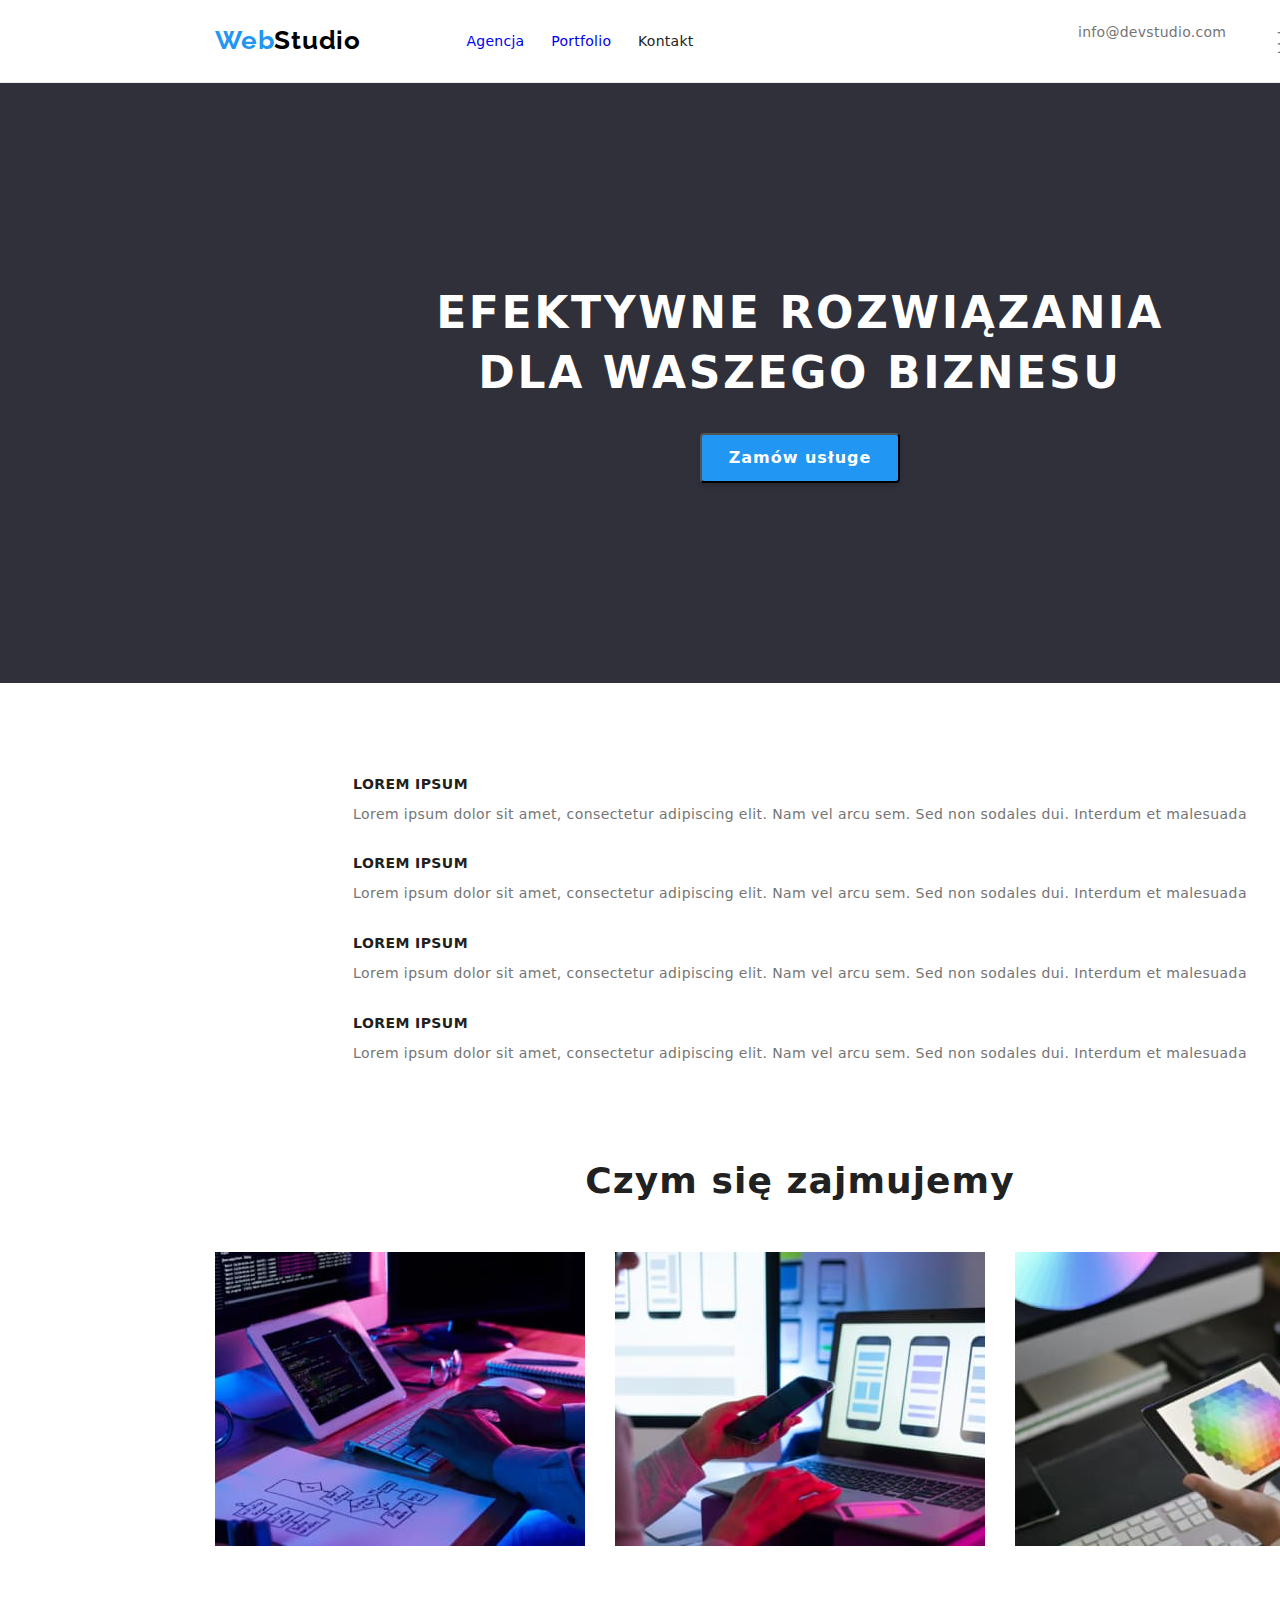
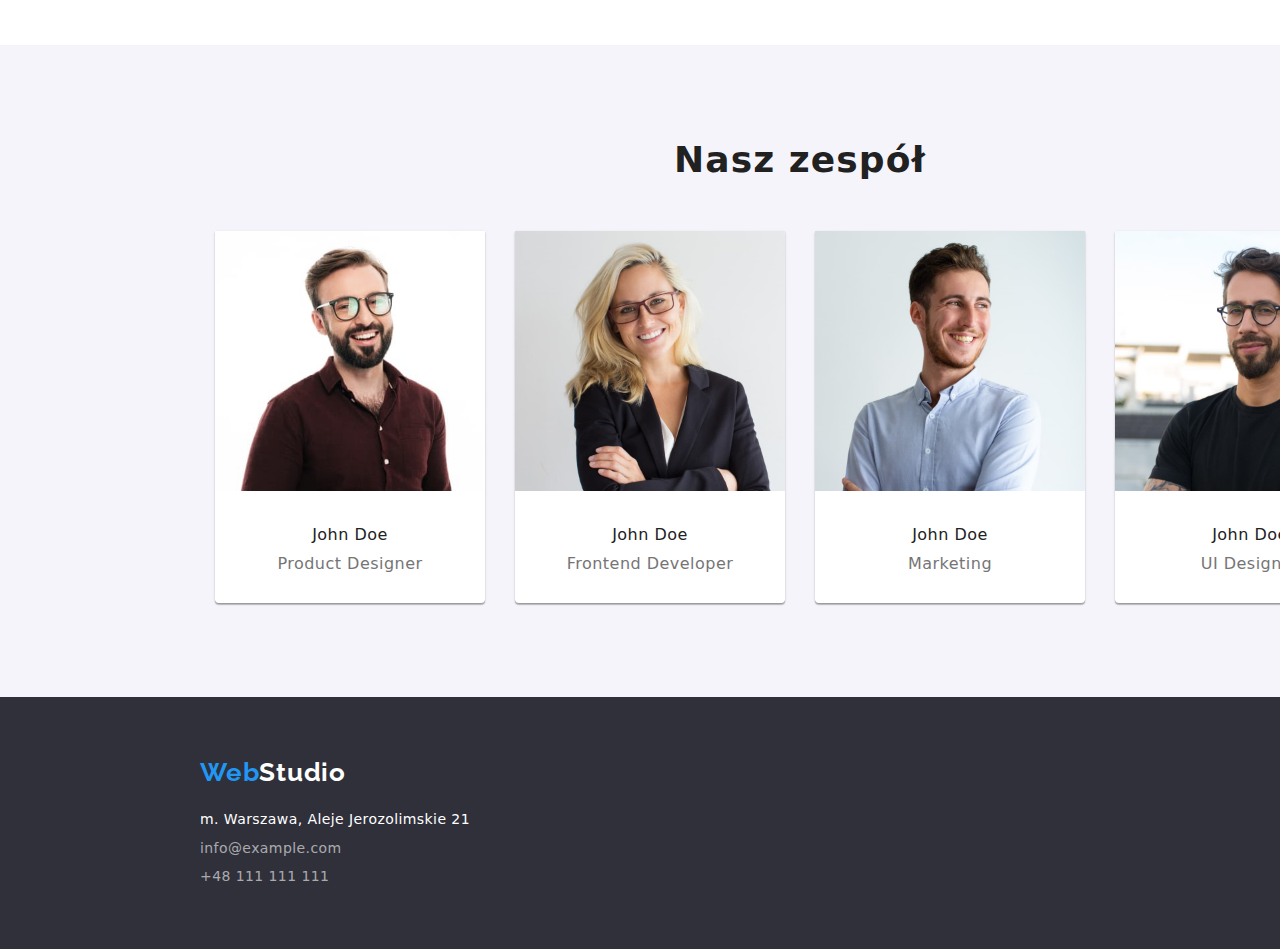
<file: index.html>
<!DOCTYPE html>

<html lang="pl">
	<head>
		<meta charset="UTF-8" />
		<meta http-equiv="X-UA-Compatible" content="IE=edge" />
		<meta name="viewport" content="width=device-width, initial-scale=1.0" />
		<title>Michał Murawski - goit-markup-hw-02</title>
		<link rel="preconnect" href="https://fonts.googleapis.com" />
		<link rel="preconnect" href="https://fonts.gstatic.com" crossorigin />
		<link
			href="https://fonts.googleapis.com/css2?family=Raleway:wght@700&family=Roboto:wght@400;500;700;900&display=swap"
			rel="stylesheet"
		/>
		<link rel="stylesheet" href="./css/styles.css" />
		<link rel="stylesheet" href="./css/modern-normalize.css" />
	</head>

	<body>
		<div class="wrapper">
			<header>
				<div class="container container-header">
					<a class="logo logo-header" href="index.html"
						><span class="logo-color-web">Web</span>Studio</a
					>

					<nav>
						<ul class="menu list-none">
							<li>
								<a class="menu-item" href="index.html"
									>Agencja</a
								>
							</li>
							<li>
								<a class="menu-item" href="portfolio.html"
									>Portfolio</a
								>
							</li>
							<li>
								<a class="menu-item" href="">Kontakt</a>
							</li>
						</ul>
					</nav>
					<div class="container-header-contact">
						<a
							class="contact-link contact-header"
							href="mailto:info@devstudio.com"
							>info@devstudio.com</a
						>
						<a
							class="contact-link contact-header"
							href="tel:+48111111111"
							>+48 111 111 111</a
						>
					</div>
				</div>
			</header>

			<main>
				<section class="section dark-background">
					<div class="container service">
						<h1 class="service-text">
							Efektywne rozwiązania<br />dla waszego biznesu
						</h1>

						<button class="service-order" type="button">
							Zamów usługe
						</button>
					</div>
				</section>

				<section class="container section information">
					<ul class="information-list list-none">
						<li class="information-list-item">
							<h3 class="information-list-header">Lorem ipsum</h3>
							<p class="information-list-paragraph">
								Lorem ipsum dolor sit amet, consectetur
								adipiscing elit. Nam vel arcu sem. Sed non
								sodales dui. Interdum et malesuada
							</p>
						</li>
						<li class="information-list-item">
							<h3 class="information-list-header">Lorem ipsum</h3>
							<p class="information-list-paragraph">
								Lorem ipsum dolor sit amet, consectetur
								adipiscing elit. Nam vel arcu sem. Sed non
								sodales dui. Interdum et malesuada
							</p>
						</li>
						<li class="information-list-item">
							<h3 class="information-list-header">Lorem ipsum</h3>
							<p class="information-list-paragraph">
								Lorem ipsum dolor sit amet, consectetur
								adipiscing elit. Nam vel arcu sem. Sed non
								sodales dui. Interdum et malesuada
							</p>
						</li>
						<li class="information-list-item">
							<h3 class="information-list-header">Lorem ipsum</h3>
							<p class="information-list-paragraph">
								Lorem ipsum dolor sit amet, consectetur
								adipiscing elit. Nam vel arcu sem. Sed non
								sodales dui. Interdum et malesuada
							</p>
						</li>
					</ul>
				</section>

				<section class="container working">
					<div class="section">
						<h2 class="working-header">Czym się zajmujemy</h2>
						<ul class="working-list list-none">
							<li class="working-list-item">
								<img
									src="./images/close-up-image-programer-working-his-desk-office_1098-18707.jpg"
									alt="Widoczne ręce programisty pracujacego przy swoim biurku nad algorytmem"
									width="370"
									height="294"
								/>
							</li>
							<li class="working-list-item">
								<img
									src="./images/web-ui-designers-are-developing-application-smartphones-team-creators-is-working-interface-mobile-phones_8119-2713.jpg"
									alt="Przybliżenie na designera pracującego nad wyglądem aplikacji na telefony"
									width="370"
									height="294"
								/>
							</li>
							<li class="working-list-item">
								<img
									src="./images/creative-artist-web-design-with-working-colour-selection-graphic-tablet_35674-1119.jpg"
									alt="Widoczne ręce osoby trzymającej tablet z paletą barw"
									width="370"
									height="294"
								/>
							</li>
						</ul>
					</div>
				</section>

				<section class="section light-background">
					<div class="container employee">
						<h2 class="employee-header">Nasz zespół</h2>
						<ul class="employee-list list-none">
							<li class="employee-list-item">
								<figure>
									<img
										src="./images/John-Doe-Product-Designer.jpg"
										alt="Uśmiechnięty, brodaty mężczyzna w okularach w bordowej koszuli"
										width="270"
										height="260"
									/>
									<figcaption>
										<h3 class="employee-list-name">
											John Doe
										</h3>
										<p class="employee-list-position">
											Product Designer
										</p>
									</figcaption>
								</figure>
							</li>
							<li class="employee-list-item">
								<figure>
									<img
										src="./images/John-Doe-Frontend-Developer.jpg"
										alt="Uśmiechnięta kobieta w okularach o długich blond włosach ubrana w czarną marynarkę"
										width="270"
										height="260"
									/>
									<figcaption>
										<h3 class="employee-list-name">
											John Doe
										</h3>
										<p class="employee-list-position">
											Frontend Developer
										</p>
									</figcaption>
								</figure>
							</li>
							<li class="employee-list-item">
								<figure>
									<img
										src="./images/John-Doe-Marketing.jpg"
										alt="Uśmiechnięty mężczyzna w błękitnej koszuli"
										width="270"
										height="260"
									/>
									<figcaption>
										<h3 class="employee-list-name">
											John Doe
										</h3>
										<p class="employee-list-position">
											Marketing
										</p>
									</figcaption>
								</figure>
							</li>
							<li class="employee-list-item">
								<figure>
									<img
										src="./images/John-Doe-UI-Designer.jpg"
										alt="Brodaty mężczyzna w okularach w czarnej koszulce"
										width="270"
										height="260"
									/>
									<figcaption>
										<h3 class="employee-list-name">
											John Doe
										</h3>
										<p class="employee-list-position">
											UI Designer
										</p>
									</figcaption>
								</figure>
							</li>
						</ul>
					</div>
				</section>
			</main>

			<footer class="dark-background">
				<div class="container container-footer">
					<a class="logo logo-footer" href="index.html"
						><span class="logo-color-web">Web</span>Studio</a
					>

					<address class="container-footer-contact">
						<span class="contact-footer contact-street"
							>m. Warszawa, Aleje Jerozolimskie 21</span
						>
						<span
							><a
								class="contact-link contact-footer"
								href="mailto:info@devstudio.com"
								>info@example.com</a
							></span
						>
						<span
							><a
								class="contact-link contact-footer"
								href="tel:+48111111111"
								>+48 111 111 111</a
							></span
						>
					</address>
				</div>
			</footer>
		</div>
	</body>
</html>
</file>
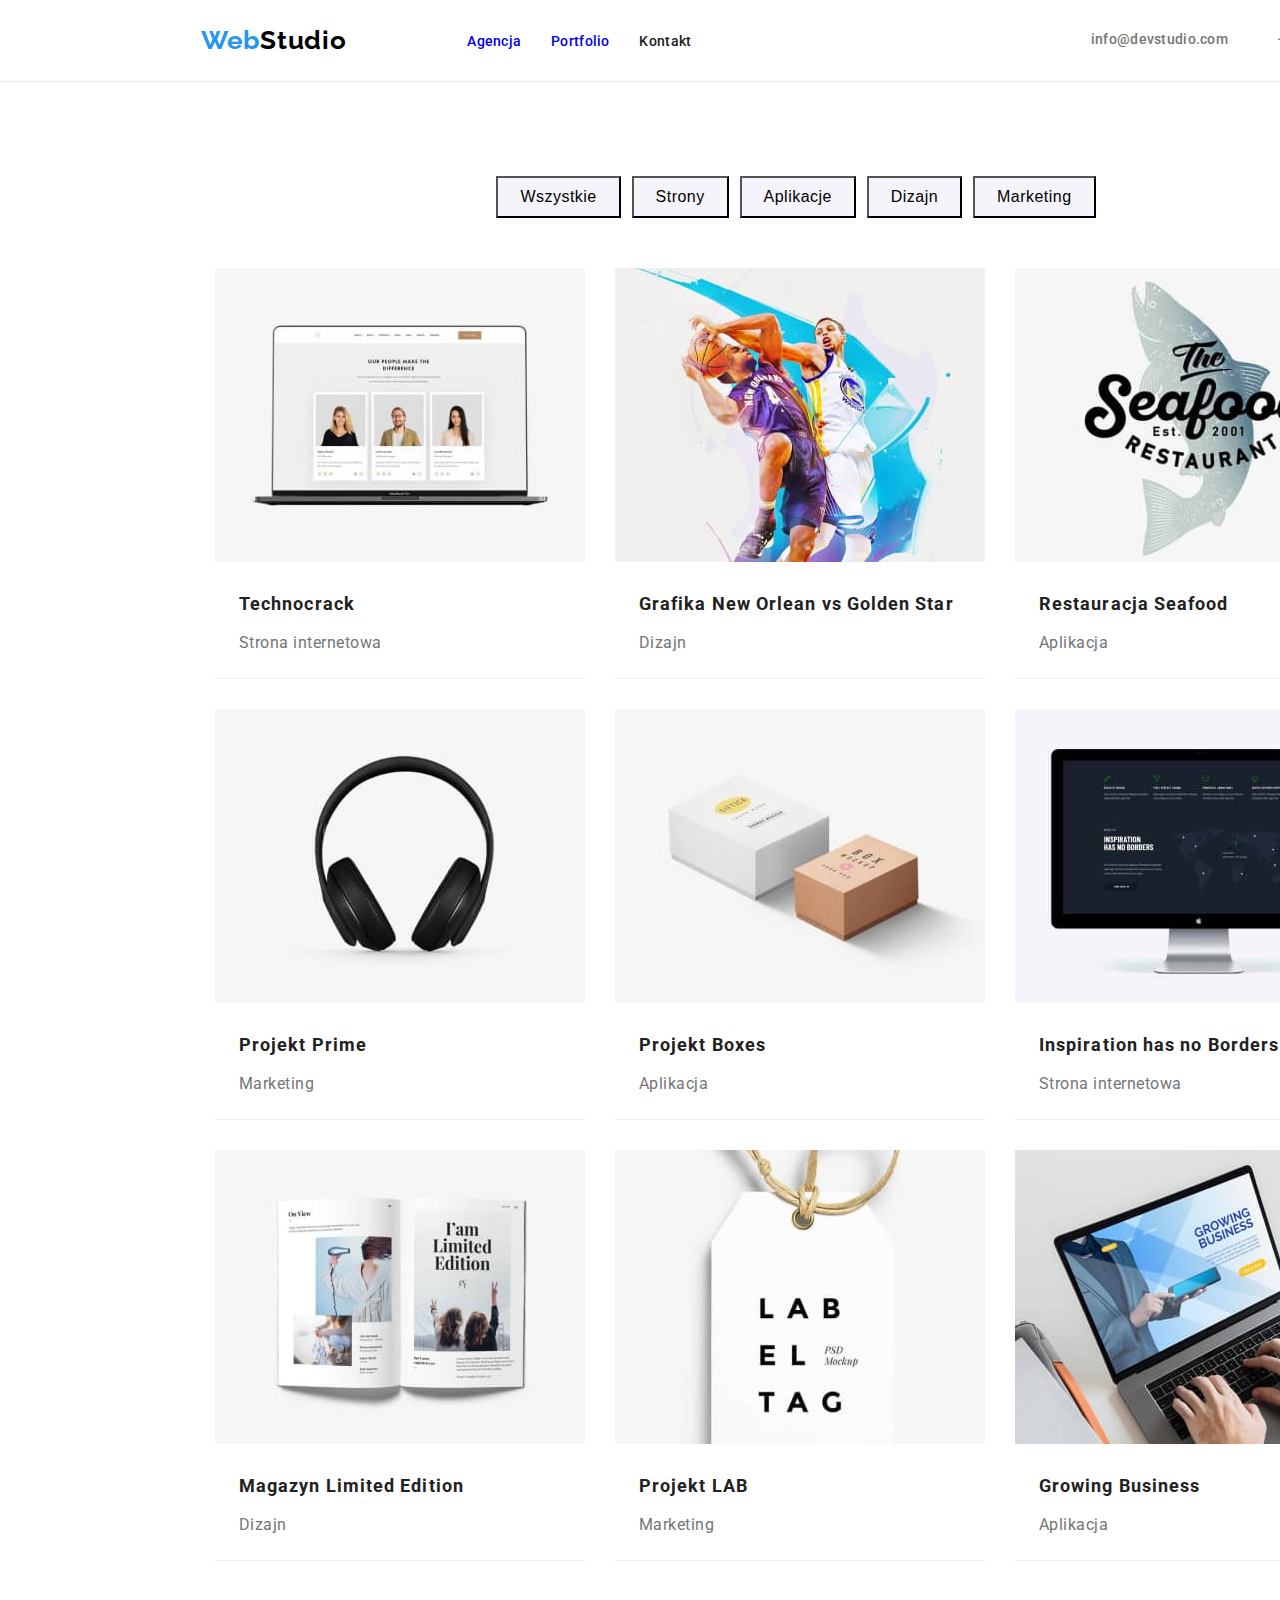
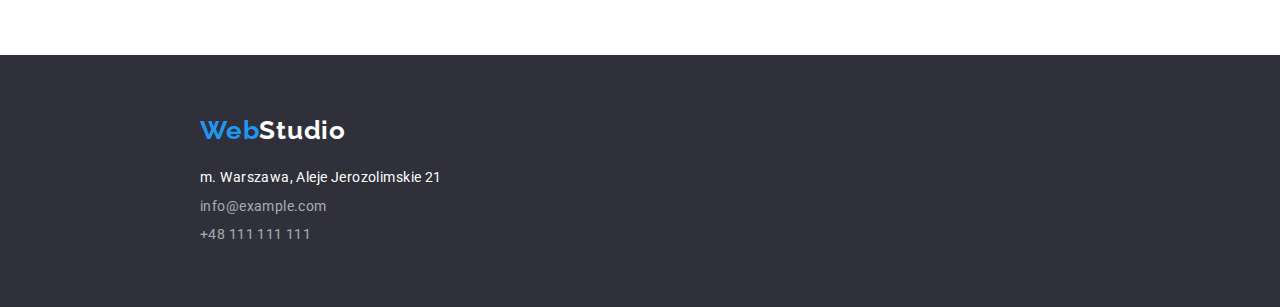
<file: portfolio.html>
<!DOCTYPE html>
<html lang="pl">
	<head>
		<meta charset="UTF-8" />
		<meta http-equiv="X-UA-Compatible" content="IE=edge" />
		<meta name="viewport" content="width=device-width, initial-scale=1.0" />
		<title>Michał Murawski - goit-markup-hw-02</title>
		<link rel="preconnect" href="https://fonts.googleapis.com" />
		<link rel="preconnect" href="https://fonts.gstatic.com" crossorigin />
		<link
			href="https://fonts.googleapis.com/css2?family=Raleway:wght@700&family=Roboto:wght@400;500;700;900&display=swap"
			rel="stylesheet"
		/>
		<link rel="stylesheet" href="./css/styles.css" />
	</head>
	<body>
		<div class="wrapper">
			<header>
				<div class="container container-header">
					<a class="logo logo-header" href="index.html"
						><span class="logo-color-web">Web</span>Studio</a
					>

					<nav>
						<ul class="menu list-none">
							<li>
								<a class="menu-item" href="index.html"
									>Agencja</a
								>
							</li>
							<li>
								<a class="menu-item" href="portfolio.html"
									>Portfolio</a
								>
							</li>
							<li>
								<a class="menu-item" href="">Kontakt</a>
							</li>
						</ul>
					</nav>
					<div class="container-header-contact">
						<a
							class="contact-link contact-header"
							href="mailto:info@devstudio.com"
							>info@devstudio.com</a
						>
						<a
							class="contact-link contact-header"
							href="tel:+48111111111"
							>+48 111 111 111</a
						>
					</div>
				</div>
			</header>

			<main>
				<div class="container section">
					<div class="projects">
						<div class="projects-filter">
							<ul class="projects-filter-list list-none">
								<li class="projects-filter-list-item">
									<button
										class="projects-filter-button"
										type="button"
									>
										Wszystkie
									</button>
								</li>
								<li class="projects-filter-list-item">
									<button
										class="projects-filter-button"
										type="button"
									>
										Strony
									</button>
								</li>
								<li class="projects-filter-list-item">
									<button
										class="projects-filter-button"
										type="button"
									>
										Aplikacje
									</button>
								</li>
								<li class="projects-filter-list-item">
									<button
										class="projects-filter-button"
										type="button"
									>
										Dizajn
									</button>
								</li>
								<li class="projects-filter-list-item">
									<button
										class="projects-filter-button"
										type="button"
									>
										Marketing
									</button>
								</li>
							</ul>
						</div>

						<ul class="projects-list list-none">
							<li class="projects-list-item">
								<figure>
									<img
										src="./images/portfolio-1.jpg"
										alt="Laptop z wyświetloną stroną internetową o pracownikach firmy"
										width="370"
										height="294"
									/>
									<figcaption>
										<h3 class="projects-list-item-name">
											Technocrack
										</h3>
										<p class="projects-list-item-type">
											Strona internetowa
										</p>
									</figcaption>
								</figure>
							</li>
							<li class="projects-list-item">
								<figure>
									<img
										src="./images/portfolio-2.jpg"
										alt="Koszykarz drużyny Golden Star blokujący rzut zawodnika New Olrean"
										width="370"
										height="294"
									/>
									<figcaption>
										<h3 class="projects-list-item-name">
											Grafika New Orlean vs Golden Star
										</h3>
										<p class="projects-list-item-type">
											Dizajn
										</p>
									</figcaption>
								</figure>
							</li>
							<li class="projects-list-item">
								<figure>
									<img
										src="./images/portfolio-3.jpg"
										alt="Logo restauracji z nazwą i rybą w tle"
										width="370"
										height="294"
									/>
									<figcaption>
										<h3 class="projects-list-item-name">
											Restauracja Seafood
										</h3>
										<p class="projects-list-item-type">
											Aplikacja
										</p>
									</figcaption>
								</figure>
							</li>
							<li class="projects-list-item">
								<figure>
									<img
										src="./images/portfolio-4.jpg"
										alt="Czarne słuchawki nauszne"
										width="370"
										height="294"
									/>
									<figcaption>
										<h3 class="projects-list-item-name">
											Projekt Prime
										</h3>
										<p class="projects-list-item-type">
											Marketing
										</p>
									</figcaption>
								</figure>
							</li>
							<li class="projects-list-item">
								<figure>
									<img
										src="./images/portfolio-5.jpg"
										alt="Projekt dwóch pudełek kremowego i białego"
										width="370"
										height="294"
									/>
									<figcaption>
										<h3 class="projects-list-item-name">
											Projekt Boxes
										</h3>
										<p class="projects-list-item-type">
											Aplikacja
										</p>
									</figcaption>
								</figure>
							</li>
							<li class="projects-list-item">
								<figure>
									<img
										src="./images/portfolio-6.jpg"
										alt="Laptop z wyświetloną stroną internetową firmy"
										width="370"
										height="294"
									/>
									<figcaption>
										<h3 class="projects-list-item-name">
											Inspiration has no Borders
										</h3>
										<p class="projects-list-item-type">
											Strona internetowa
										</p>
									</figcaption>
								</figure>
							</li>
							<li class="projects-list-item">
								<figure>
									<img
										src="./images/portfolio-7.jpg"
										alt="Otwarty magazyn promocyjny"
										width="370"
										height="294"
									/>
									<figcaption>
										<h3 class="projects-list-item-name">
											Magazyn Limited Edition
										</h3>
										<p class="projects-list-item-type">
											Dizajn
										</p>
									</figcaption>
								</figure>
							</li>
							<li class="projects-list-item">
								<figure>
									<img
										src="./images/portfolio-8.jpg"
										alt='Projekt etykietu na zawieszce z napisem "LAB EL TAG"'
										width="370"
										height="294"
									/>
									<figcaption>
										<h3 class="projects-list-item-name">
											Projekt LAB
										</h3>
										<p class="projects-list-item-type">
											Marketing
										</p>
									</figcaption>
								</figure>
							</li>
							<li class="projects-list-item">
								<figure>
									<img
										src="./images/portfolio-9.jpg"
										alt="Zbliżenie na pracę na laptopie na stronie firmy"
										width="370"
										height="294"
									/>
									<figcaption>
										<h3 class="projects-list-item-name">
											Growing Business
										</h3>
										<p class="projects-list-item-type">
											Aplikacja
										</p>
									</figcaption>
								</figure>
							</li>
						</ul>
					</div>
				</div>
			</main>

			<footer class="dark-background">
				<div class="container container-footer">
					<a class="logo logo-footer" href="index.html"
						><span class="logo-color-web">Web</span>Studio</a
					>

					<address class="container-footer-contact">
						<span class="contact-footer contact-street"
							>m. Warszawa, Aleje Jerozolimskie 21</span
						>
						<span
							><a
								class="contact-link contact-footer"
								href="mailto:info@devstudio.com"
								>info@example.com</a
							></span
						>
						<span
							><a
								class="contact-link contact-footer"
								href="tel:+48111111111"
								>+48 111 111 111</a
							></span
						>
					</address>
				</div>
			</footer>
		</div>
	</body>
</html>
</file>
<file: css/styles.css>
:root {
	--background-all: #ffffff;
	--background-browser: #e5e5e5;
	--background-dark: #2f303a;
	--background-light: #f5f4fa;
	--color-all: #212121;
	--color-contact-transparent: rgba(255, 255, 255, 0.6);
	--color-logo-web: #2196f3;
	--color-select: #2196f3;
	--color-text-black: #000000;
	--color-text-grey: #757575;
	--color-text-white: #ffffff;
	--color-border-header: #ececec;
	--color-border-projects: #eeeeee;
}

* {
	margin: 0 auto;
	padding: 0;
}

body {
	font-family: "Roboto", sans-serif;
	color: var(--color-all);
	background-color: var(--background-browser);
}

.wrapper {
	width: 1600px;
	margin: 0 auto;
	background-color: var(--background-all);
}

.container {
	width: 1200px;
	margin: 0 auto;
}

header {
	border-bottom: 1px solid var(--color-border-header);
}

.container-header {
	padding-top: 25px;
	padding-bottom: 25px;
	padding-left: 15px;
	padding-right: 27px;
	display: flex;
	flex-direction: row;
	justify-content: space-between;
	align-items: center;
}

.container-header-contact {
	display: flex;
	justify-content: space-between;
	gap: 50px;
}

.container-footer {
	padding-top: 60px;
	padding-bottom: 60px;
}

.container-footer-contact {
	display: flex;
	flex-direction: column;
	height: 81px;
	justify-content: space-between;
}

.section {
	padding-top: 94px;
	padding-bottom: 94px;
}

.menu {
	width: 254px;
	display: flex;
	flex-direction: row;
	justify-content: space-between;
	margin-left: 92px;
	margin-right: 371px;
}

.logo {
	font-family: "Raleway", sans-serif;
	font-weight: 700;
	font-size: 26px;
	line-height: 1.19;
	letter-spacing: 0.03em;
	text-decoration: none;
}

.logo-header {
	color: var(--color-text-black);
}

.logo-footer {
	color: var(--color-text-white);
	display: block;
	margin-bottom: 20px;
}

.logo-color-web {
	color: var(--color-logo-web);
}

.list-none {
	list-style-type: none;
}

.menu-item {
	font-weight: 500;
	font-size: 14px;
	line-height: 1.14;
	letter-spacing: 0.02em;
	text-decoration: none;
}

.menu-item:visited {
	color: inherit;
}

.menu-item:hover,
.menu-item:focus {
	color: var(--color-select);
}

.contact-header {
	font-weight: 500;
	font-size: 14px;
	line-height: 1.14;
	font-style: normal;
	text-decoration: none;
	letter-spacing: 0.02em;
	color: var(--color-text-grey);
}

.container-footer-contact span {
	margin: 0;
}

.contact-footer {
	font-size: 14px;
	line-height: 1.71;
	font-style: normal;
	letter-spacing: 0.03em;
	color: var(--color-contact-transparent);
}

.contact-footer.contact-street {
	color: var(--color-text-white);
}

.contact-link {
	text-decoration: none;
}

.contact-link:visited {
	color: inherit;
}

.contact-link:hover,
.contact-link:focus {
	color: var(--color-select);
}

.dark-background {
	background-color: var(--background-dark);
}

.service {
	padding: 106px;
	text-align: center;
}

.service-text {
	font-weight: 900;
	font-size: 44px;
	line-height: 1.36;
	letter-spacing: 0.06em;
	text-transform: uppercase;
	color: var(--color-text-white);
	margin-bottom: 30px;
}

.service-order {
	width: 200px;
	height: 50px;
	font-weight: 700;
	font-size: 16px;
	line-height: 1.88;
	text-align: center;
	letter-spacing: 0.06em;
	color: var(--color-text-white);
	background-color: var(--color-select);
	box-shadow: 0px 4px 4px rgba(0, 0, 0, 0.15);
	border-radius: 4px;
}

.information {
	padding-bottom: 0;
}

.information-list {
	display: flex;
	flex-wrap: wrap;
	justify-content: space-between;
	gap: 30px;
	padding: 0 15px;
}

.information-list-item {
	flex-basis: calc((100%-90px) / 5);
}

.information-list-header {
	font-weight: 700;
	font-size: 14px;
	line-height: 1.14;
	letter-spacing: 0.03em;
	text-transform: uppercase;
	margin-bottom: 10px;
}

.information-list-paragraph {
	font-size: 14px;
	line-height: 1.71;
	letter-spacing: 0.03em;
	color: var(--color-text-grey);
}

.working {
	padding: 0 15px;
}

.working-header,
.employee-header {
	font-weight: 700;
	font-size: 36px;
	line-height: 1.17;
	text-align: center;
	letter-spacing: 0.03em;
	margin-bottom: 50px;
}

.working-list {
	display: flex;
	flex-wrap: wrap;
	gap: 30px;
	padding: 0;
}

.working-list-item {
	flex-basis: calc((100%-60px) / 4);
}

.employee {
	padding: 0 15px;
}

.employee-list {
	display: flex;
	flex-wrap: wrap;
	gap: 30px;
	padding: 0;
}

.employee-list-item {
	flex-basis: calc((100%-90px) / 5);
	background: #ffffff;
	box-shadow: 0px 1px 3px rgba(0, 0, 0, 0.12), 0px 1px 1px rgba(0, 0, 0, 0.14),
		0px 2px 1px rgba(0, 0, 0, 0.2);
	border-radius: 0px 0px 4px 4px;
	padding-bottom: 30px;
}

.employee-list-name {
	font-weight: 500;
	font-size: 16px;
	line-height: 1.1875;
	letter-spacing: 0.03em;
	text-align: center;
	margin-top: 30px;
	margin-bottom: 10px;
}

.employee-list-position {
	font-size: 16px;
	line-height: 1.1875;
	letter-spacing: 0.03em;
	text-align: center;
	color: var(--color-text-grey);
}

.light-background {
	background-color: var(--background-light);
}

.projects {
	padding-left: 15px;
	padding-right: 15px;
}

.projects-filter-list {
	display: flex;
	flex-wrap: wrap;
	gap: 8px;
	padding: 0 288px 0 280px;
	margin-bottom: 50px;
}

.projects-filter-list-item {
	flex-basis: calc((100%-32px) / 6);
}

.projects-filter-button {
	font-weight: 500;
	font-size: 16px;
	line-height: 1.62;
	text-align: center;
	letter-spacing: 0.03em;
	background-color: var(--background-light);
	padding: 6px 22px;
}

.projects-filter-button:visited {
	color: inherit;
	background-color: inherit;
}

.projects-filter-button:hover,
.projects-filter-button:focus {
	color: var(--color-text-white);
	background-color: var(--color-select);
}

.projects-list {
	display: flex;
	flex-wrap: wrap;
	gap: 30px;
	padding: 0;
}

.projects-list-item {
	flex-basis: calc((100%-60px) / 4);
	padding-bottom: 20px;
	background: var(--background-all);
	border-bottom: 1px solid var(--color-border-projects);
}

.projects-list-item-name {
	font-weight: 700;
	font-size: 18px;
	line-height: 2;
	letter-spacing: 0.06em;
	padding: 0 24px;
	margin-top: 20px;
	margin-bottom: 6px;
}

.projects-list-item-type {
	font-size: 16px;
	line-height: 1.88;
	letter-spacing: 0.03em;
	color: var(--color-text-grey);
	padding: 0 24px;
}
</file>
